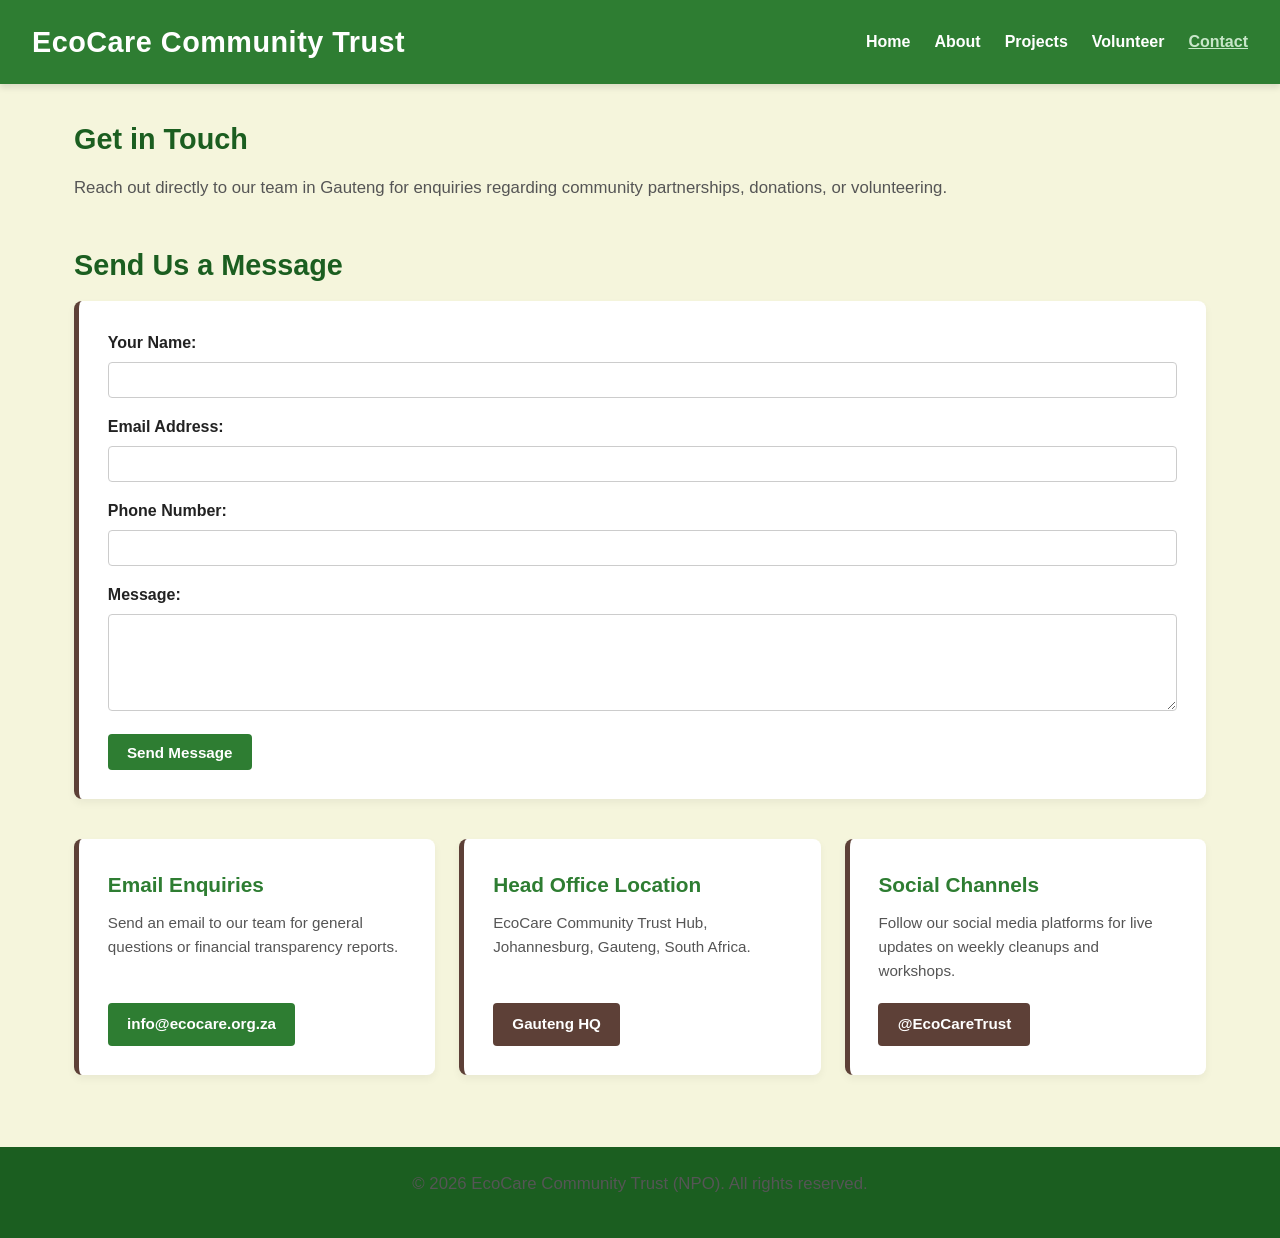
<file: contact.html>
<!DOCTYPE html>
<html lang="en">
<head>
  <meta charset="UTF-8">
  <meta name="viewport" content="width=device-width, initial-scale=1.0">
  <meta name="description" content="Contact EcoCare Community Trust in Gauteng for general enquiries, community partnerships, or volunteering opportunities.">
  <title>Contact Us - EcoCare Community Trust</title>
  
  <link rel="stylesheet" href="style.css">
</head>
<body>

  <!-- Header & Navigation -->
  <header>
    <h1>EcoCare Community Trust</h1>
    <nav>
      <ul>
        <li><a href="index.html">Home</a></li>
        <li><a href="about.html">About</a></li>
        <li><a href="projects.html">Projects</a></li>
        <li><a href="volunteer.html">Volunteer</a></li>
        <li><a href="contact.html" class="active">Contact</a></li>
      </ul>
    </nav>
  </header>

  <!-- Main Content Layout -->
  <main>
    <section>
      <h2>Get in Touch</h2>
      <p>Reach out directly to our team in Gauteng for enquiries regarding community partnerships, donations, or volunteering.</p>
    </section>

    <!-- Interactive Form Section -->
    <section>
      <h2>Send Us a Message</h2>
      <form id="contact-form" action="#" method="POST" class="card">
        <div class="form-group" style="margin-bottom: 1rem;">
          <label for="contact-name" style="display:block; margin-bottom: 0.4rem; font-weight:600;">Your Name:</label>
          <input type="text" id="contact-name" name="name" required style="width:100%; padding:0.6rem; border:1px solid #ccc; border-radius:4px;">
        </div>
        
        <div class="form-group" style="margin-bottom: 1rem;">
          <label for="contact-email" style="display:block; margin-bottom: 0.4rem; font-weight:600;">Email Address:</label>
          <input type="email" id="contact-email" name="email" required style="width:100%; padding:0.6rem; border:1px solid #ccc; border-radius:4px;">
        </div>

        <div class="form-group" style="margin-bottom: 1rem;">
          <label for="contact-phone" style="display:block; margin-bottom: 0.4rem; font-weight:600;">Phone Number:</label>
          <input type="tel" id="contact-phone" name="phone" required style="width:100%; padding:0.6rem; border:1px solid #ccc; border-radius:4px;">
        </div>
        
        <div class="form-group" style="margin-bottom: 1rem;">
          <label for="contact-msg" style="display:block; margin-bottom: 0.4rem; font-weight:600;">Message:</label>
          <textarea id="contact-msg" name="message" rows="5" required style="width:100%; padding:0.6rem; border:1px solid #ccc; border-radius:4px;"></textarea>
        </div>
        
        <button type="submit" class="btn">Send Message</button>
      </form>
    </section>

    <!-- Grid Options for Channels -->
    <section class="grid-layout">
      <article class="card">
        <h3>Email Enquiries</h3>
        <p>Send an email to our team for general questions or financial transparency reports.</p>
        <a href="mailto:info@ecocare.org.za" class="btn">info@ecocare.org.za</a>
      </article>

      <article class="card">
        <h3>Head Office Location</h3>
        <p>EcoCare Community Trust Hub, Johannesburg, Gauteng, South Africa.</p>
        <span class="btn" style="background-color: var(--accent-brown);">Gauteng HQ</span>
      </article>

      <article class="card">
        <h3>Social Channels</h3>
        <p>Follow our social media platforms for live updates on weekly cleanups and workshops.</p>
        <span class="btn" style="background-color: var(--accent-brown);">@EcoCareTrust</span>
      </article>
    </section>
  </main>

  <!-- Footer -->
  <footer>
    <p>&copy; 2026 EcoCare Community Trust (NPO). All rights reserved.</p>
  </footer>

  <!-- JavaScript Integration -->
  <script src="script.js"></script>
</body>
</html>
</file>
<file: style.css>
/* ==========================================================================
   EcoCare Community Trust - Master Stylesheet
   Color Palette:
   - Primary Header/Nav: Forest Green (#2E7D32)
   - Secondary/Accents: Warm Earth Brown (#5D4037)
   - Background Light: Light Cream (#F5F5DC)
   - Text/Cards: Charcoal (#222222) / White (#FFFFFF)
   ========================================================================== */

:root {
  --primary-green: #2e7d32;
  --primary-dark-green: #1b5e20;
  --accent-brown: #5d4037;
  --bg-cream: #f5f5dc;
  --card-bg: #ffffff;
  --text-color: #222222;
  --text-muted: #555555;
  --border-radius: 8px;
}

/* Base Styles & Typography */
* {
  box-sizing: border-box;
  margin: 0;
  padding: 0;
}

body {
  font-family: Arial, sans-serif;
  background-color: var(--bg-cream);
  color: var(--text-color);
  line-height: 1.6;
  display: flex;
  flex-direction: column;
  min-height: 100vh;
}

/* Header & Navigation */
header {
  background-color: var(--primary-green);
  color: #ffffff;
  padding: 1.2rem 2rem;
  display: flex;
  justify-content: space-between;
  align-items: center;
  box-shadow: 0 4px 6px rgba(0, 0, 0, 0.1);
}

header h1 {
  font-size: 1.8rem;
  font-weight: bold;
  letter-spacing: 0.5px;
}

nav ul {
  list-style: none;
  display: flex;
  gap: 1.5rem;
}

nav a {
  color: #ffffff;
  text-decoration: none;
  font-weight: 600;
  font-size: 1rem;
  transition: color 0.3s ease;
}

nav a:hover,
nav a.active {
  color: #c8e6c9;
  text-decoration: underline;
}

/* Main Layout Container */
main {
  flex: 1;
  width: 90%;
  max-width: 1200px;
  margin: 2rem auto;
  padding: 0 10px;
}

section {
  margin-bottom: 2.5rem;
}

h2 {
  color: var(--primary-dark-green);
  font-size: 1.8rem;
  margin-bottom: 0.8rem;
}

p {
  color: var(--text-muted);
  font-size: 1.05rem;
  margin-bottom: 1rem;
}

/* Responsive Image Container */
picture img {
  width: 100%;
  height: auto;
  border-radius: var(--border-radius);
  box-shadow: 0 4px 10px rgba(0, 0, 0, 0.08);
  display: block;
  object-fit: cover;
}

/* CSS Grid Layout */
.grid-layout {
  display: grid;
  grid-template-columns: repeat(auto-fit, minmax(280px, 1fr));
  gap: 1.5rem;
  margin-top: 1.5rem;
}

/* Card Styling */
.card {
  background-color: var(--card-bg);
  padding: 1.8rem;
  border-radius: var(--border-radius);
  border-left: 5px solid var(--accent-brown);
  box-shadow: 0 4px 8px rgba(0, 0, 0, 0.05);
  display: flex;
  flex-direction: column;
  justify-content: space-between;
  transition: transform 0.2s ease, box-shadow 0.2s ease;
}

.card:hover {
  transform: translateY(-4px);
  box-shadow: 0 6px 12px rgba(0, 0, 0, 0.1);
}

.card h3 {
  color: var(--primary-green);
  font-size: 1.3rem;
  margin-bottom: 0.6rem;
}

.card p {
  font-size: 0.95rem;
  margin-bottom: 1.2rem;
  flex-grow: 1;
}

/* Interactive Buttons */
.btn {
  align-self: flex-start;
  background-color: var(--primary-green);
  color: #ffffff;
  border: none;
  padding: 0.6rem 1.2rem;
  border-radius: 4px;
  font-size: 0.95rem;
  font-weight: 600;
  cursor: pointer;
  transition: background-color 0.3s ease;
  text-decoration: none;
}

.btn:hover {
  background-color: var(--accent-brown);
}

/* Footer */
footer {
  background-color: var(--primary-dark-green);
  color: #ffffff;
  text-align: center;
  padding: 1.5rem 1rem;
  margin-top: auto;
  font-size: 0.9rem;
}

/* Mobile Responsiveness */
@media (max-width: 768px) {
  header {
    flex-direction: column;
    gap: 1rem;
    text-align: center;
  }

  nav ul {
    flex-wrap: wrap;
    justify-content: center;
    gap: 1rem;
  }
}
</file>
